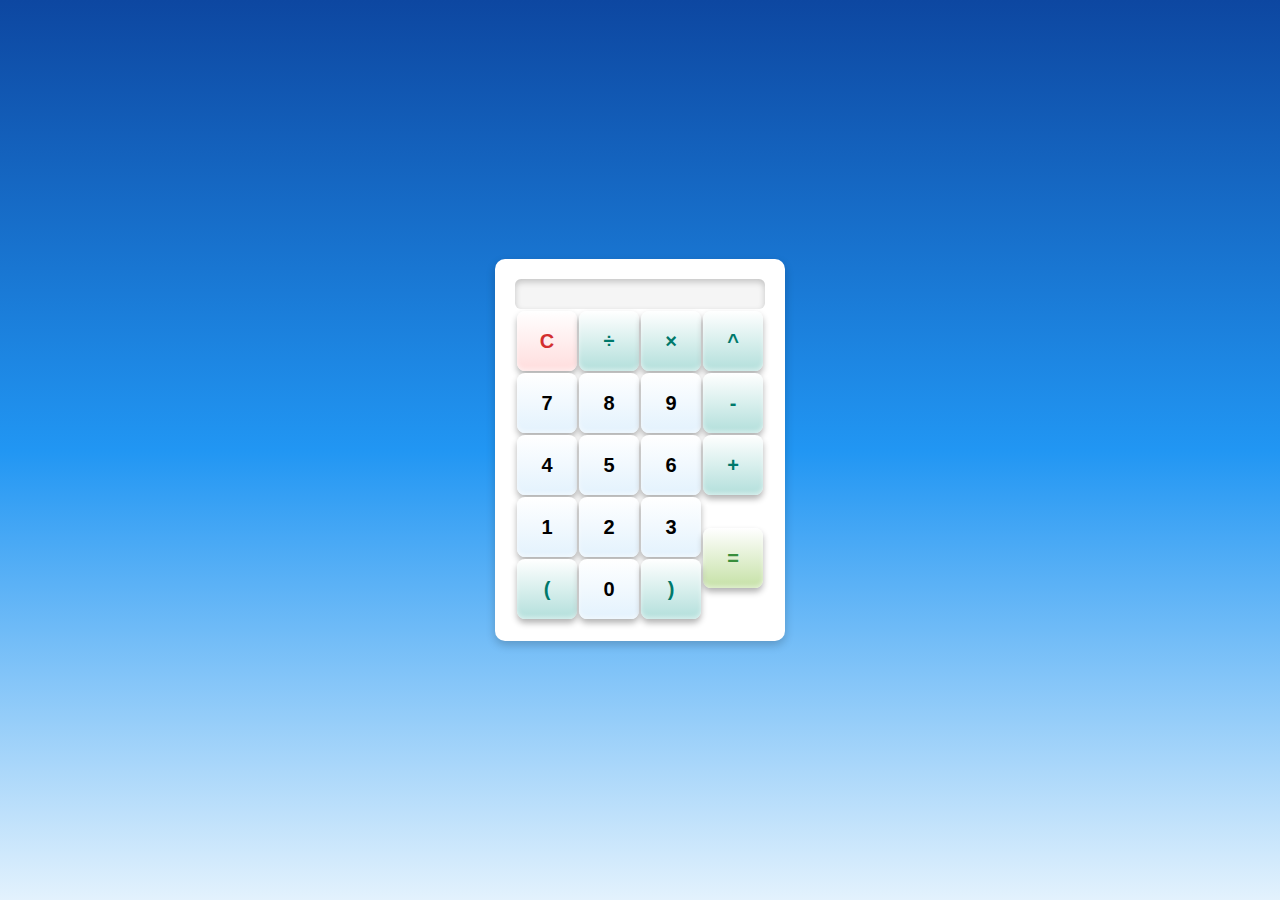
<file: Calculator/index.html>
<!DOCTYPE html>
<html lang="en">
<head>
    <meta charset="UTF-8">
    <meta http-equiv="X-UA-Compatible" content="IE=edge">
    <meta name="viewport" content="width=device-width, initial-scale=1.0">
    <link rel="stylesheet" href="style.css">
    <title>Snowy Calculator</title>
</head>
<body>
    <div class="container">
        <div class="calculator">
            <div class="display-screen">
                <div id="display"></div>
            </div>
            <div class="buttons">
                <table>
                    <tr>
                        <td><button class="btn-operator" id="clear">C</button></td>
                        <td><button class="btn-operator" id="/">&divide;</button></td>
                        <td><button class="btn-operator" id="*">&times;</button></td>
                        <td><button class="btn-operator" id="backspace">^</button></td>
                    </tr>
                    <tr>
                        <td><button class="btn-number" id="7">7</button></td>
                        <td><button class="btn-number" id="8">8</button></td>
                        <td><button class="btn-number" id="9">9</button></td>
                        <td><button class="btn-operator" id="-">-</button></td>
                    </tr>
                    <tr>
                        <td><button class="btn-number" id="4">4</button></td>
                        <td><button class="btn-number" id="5">5</button></td>
                        <td><button class="btn-number" id="6">6</button></td>
                        <td><button class="btn-operator" id="+">+</button></td>
                    </tr>
                    <tr>
                        <td><button class="btn-number" id="1">1</button></td>
                        <td><button class="btn-number" id="2">2</button></td>
                        <td><button class="btn-number" id="3">3</button></td>
                        <td rowspan="2"><button class="btn-equal" id="equal">=</button></td>
                    </tr>
                    <tr>
                        <td><button class="btn-operator" id="(">(</button></td>
                        <td><button class="btn-number" id="0">0</button></td>
                        <td><button class="btn-operator" id=")">)</button></td>
                    </tr>
                </table>
            </div>
        </div>
    </div>
    <script src="script.js"></script>
</body>
</html>
</file>
<file: Calculator/style.css>
/* Global Reset */
* {
    padding: 0;
    margin: 0;
    box-sizing: border-box;
    outline: 0;
    transition: all 0.3s ease-in-out;
}

/* Beautiful Blue Gradient Background */
body {
    font-family: 'Arial', sans-serif;
    background: linear-gradient(to bottom, #0d47a1, #2196f3, #e3f2fd);
    color: #333;
    overflow: hidden;
    position: relative;
}

/* Snowflakes Animation */
@keyframes snowfall {
    0% { transform: translateY(0); opacity: 1; }
    100% { transform: translateY(100vh); opacity: 0; }
}

.snowflake {
    position: absolute;
    top: -10px;
    width: 10px;
    height: 10px;
    background: white;
    border-radius: 50%;
    opacity: 0.8;
    animation: snowfall 5s linear infinite;
}

/* Randomized Positions */
.snowflake:nth-child(1) { left: 5%; animation-duration: 6s; }
.snowflake:nth-child(2) { left: 15%; animation-duration: 4s; }
.snowflake:nth-child(3) { left: 25%; animation-duration: 5s; }
.snowflake:nth-child(4) { left: 35%; animation-duration: 7s; }
.snowflake:nth-child(5) { left: 50%; animation-duration: 3s; }
.snowflake:nth-child(6) { left: 65%; animation-duration: 6s; }
.snowflake:nth-child(7) { left: 75%; animation-duration: 4s; }
.snowflake:nth-child(8) { left: 85%; animation-duration: 5s; }
.snowflake:nth-child(9) { left: 95%; animation-duration: 7s; }

/* Container */
.container {
    height: 100vh;
    width: 100vw;
    display: grid;
    place-items: center;
}

/* Calculator */
.calculator {
    background: #ffffff;
    border-radius: 10px;
    padding: 20px;
    box-shadow: 0px 4px 10px rgba(0, 0, 0, 0.2);
    text-align: center;
}

/* Display Screen */
.display-screen {
    background: #f5f5f5;
    padding: 15px;
    border-radius: 6px;
    box-shadow: inset 0px 3px 6px rgba(0, 0, 0, 0.2);
    font-size: 30px;
    text-align: right;
    width: 100%;
    max-width: 280px;
    overflow-x: scroll;
}

/* Hide Scrollbar */
.display-screen::-webkit-scrollbar {
    display: none;
}

/* Buttons */
button {
    font-size: 20px;
    font-weight: bold;
    width: 60px;
    height: 60px;
    border: none;
    border-radius: 8px;
    background: linear-gradient(to top, #dfe6e9, #ffffff);
    box-shadow: 0px 4px 6px rgba(0, 0, 0, 0.3), inset 0px -2px 4px rgba(255, 255, 255, 0.5);
    cursor: pointer;
    transition: all 0.2s ease-in-out;
}

/* Button Click Effect */
button:active {
    box-shadow: inset 0px 4px 6px rgba(0, 0, 0, 0.2);
}

/* Special Button Styles */
button#clear {
    background: linear-gradient(to top, #ffdddd, #ffffff);
    color: #d32f2f;
}

button.btn-number {
    background: linear-gradient(to top, #e3f2fd, #ffffff);
    color: #000;
}

button.btn-operator {
    background: linear-gradient(to top, #b2dfdb, #ffffff);
    color: #00796b;
}

button.btn-equal {
    background: linear-gradient(to top, #c5e1a5, #ffffff);
    color: #388e3c;
}
</file>
